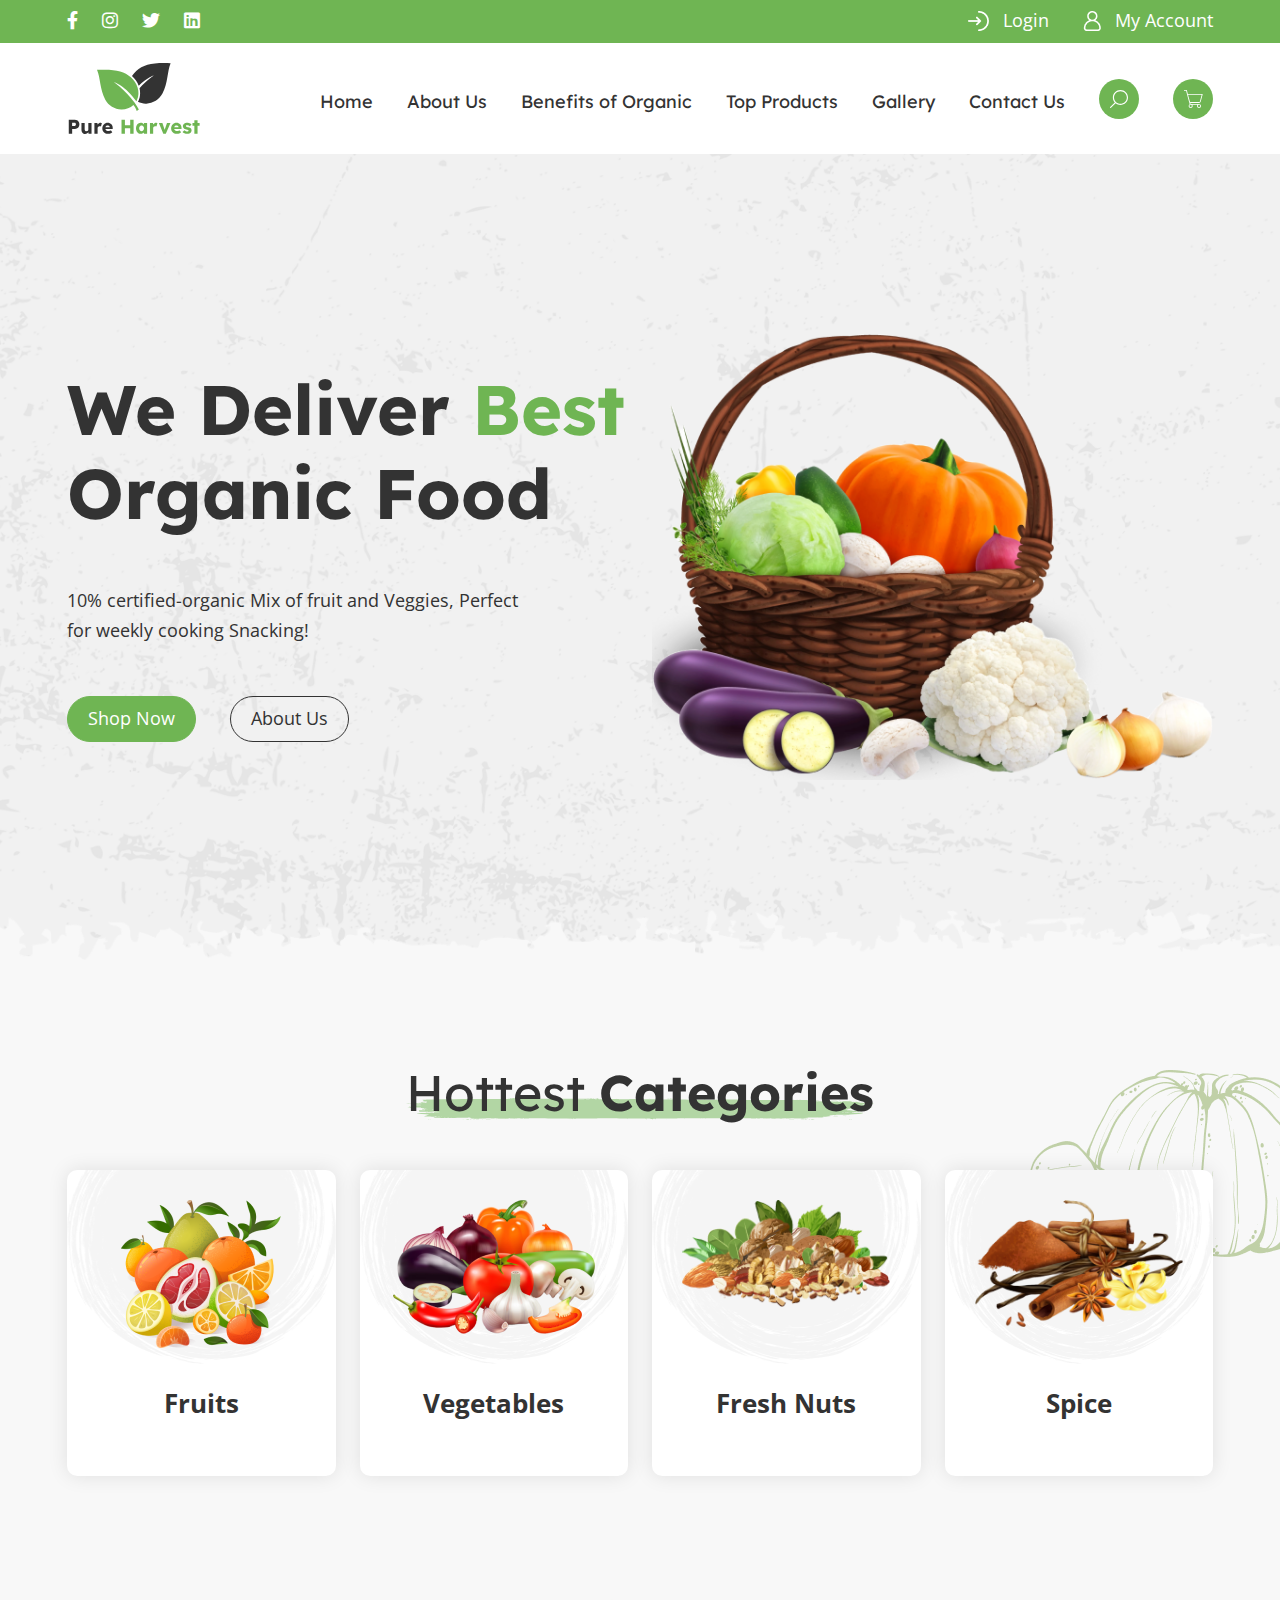
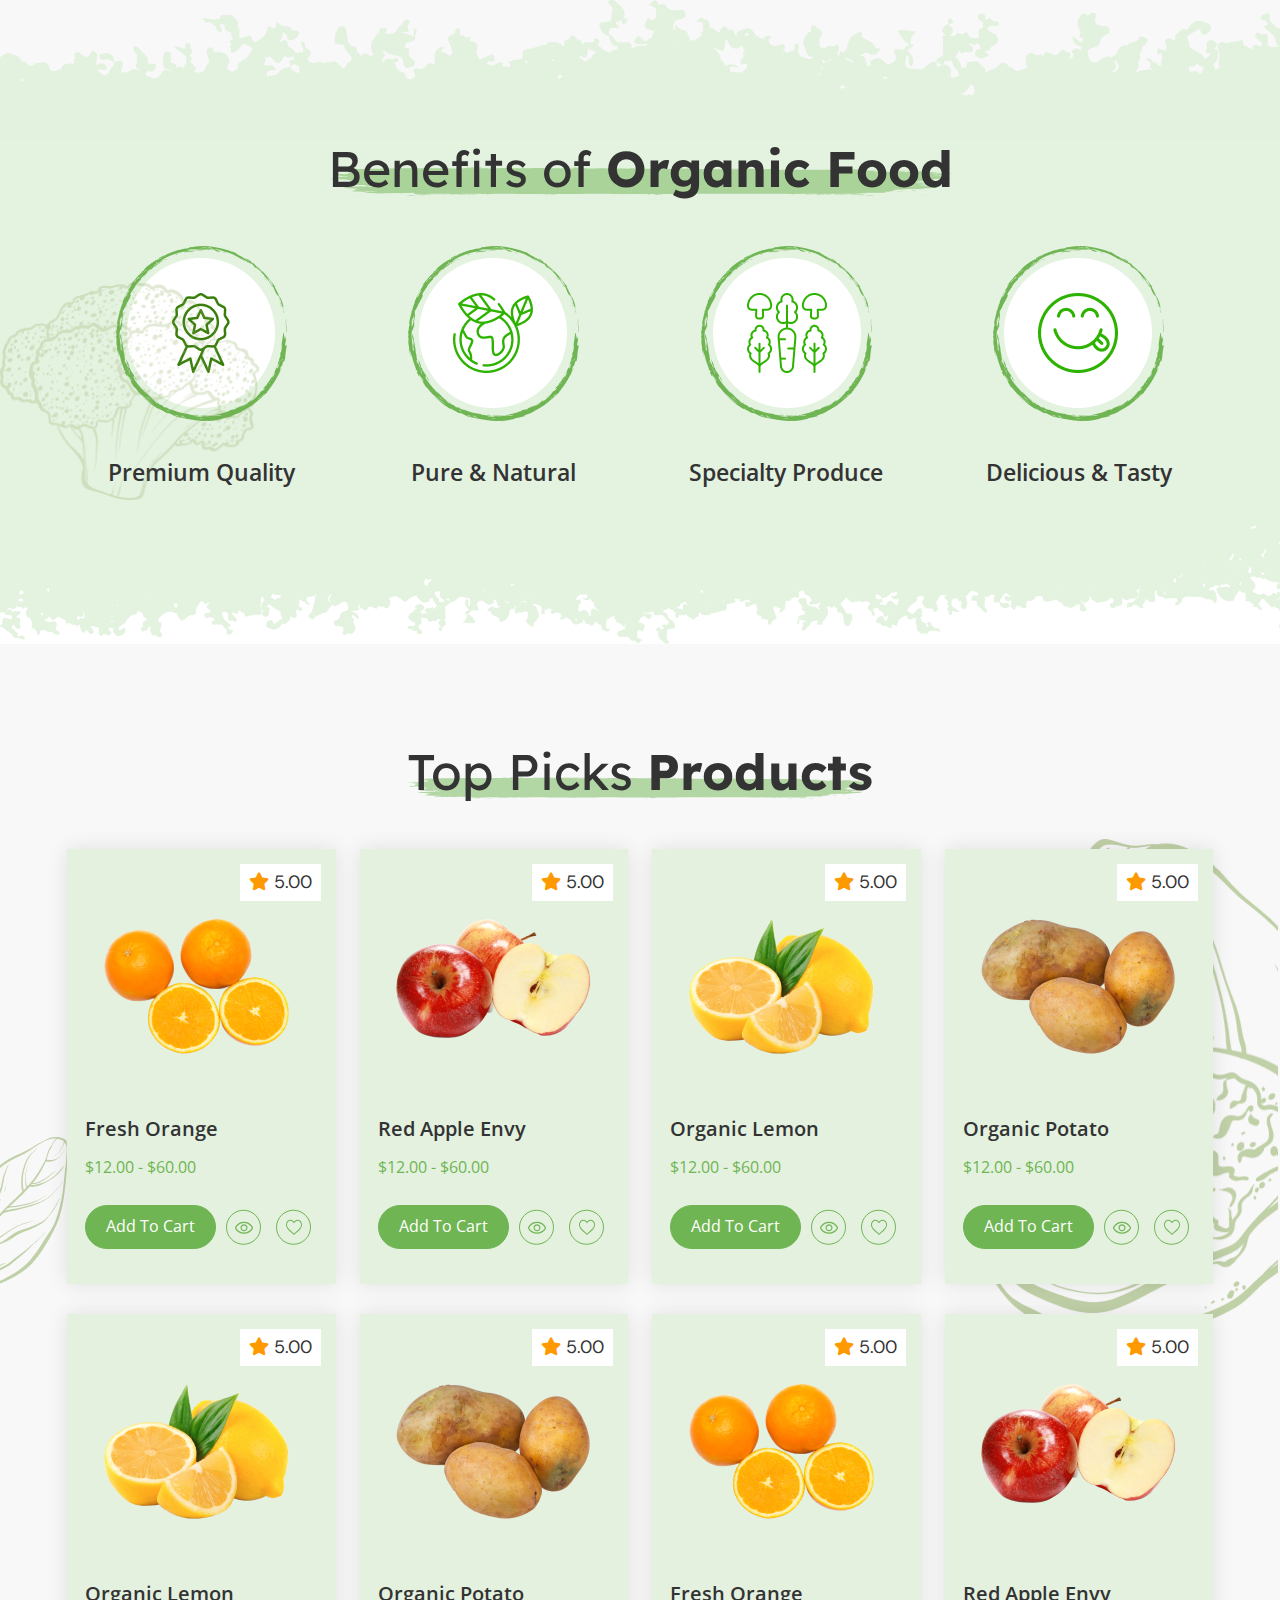
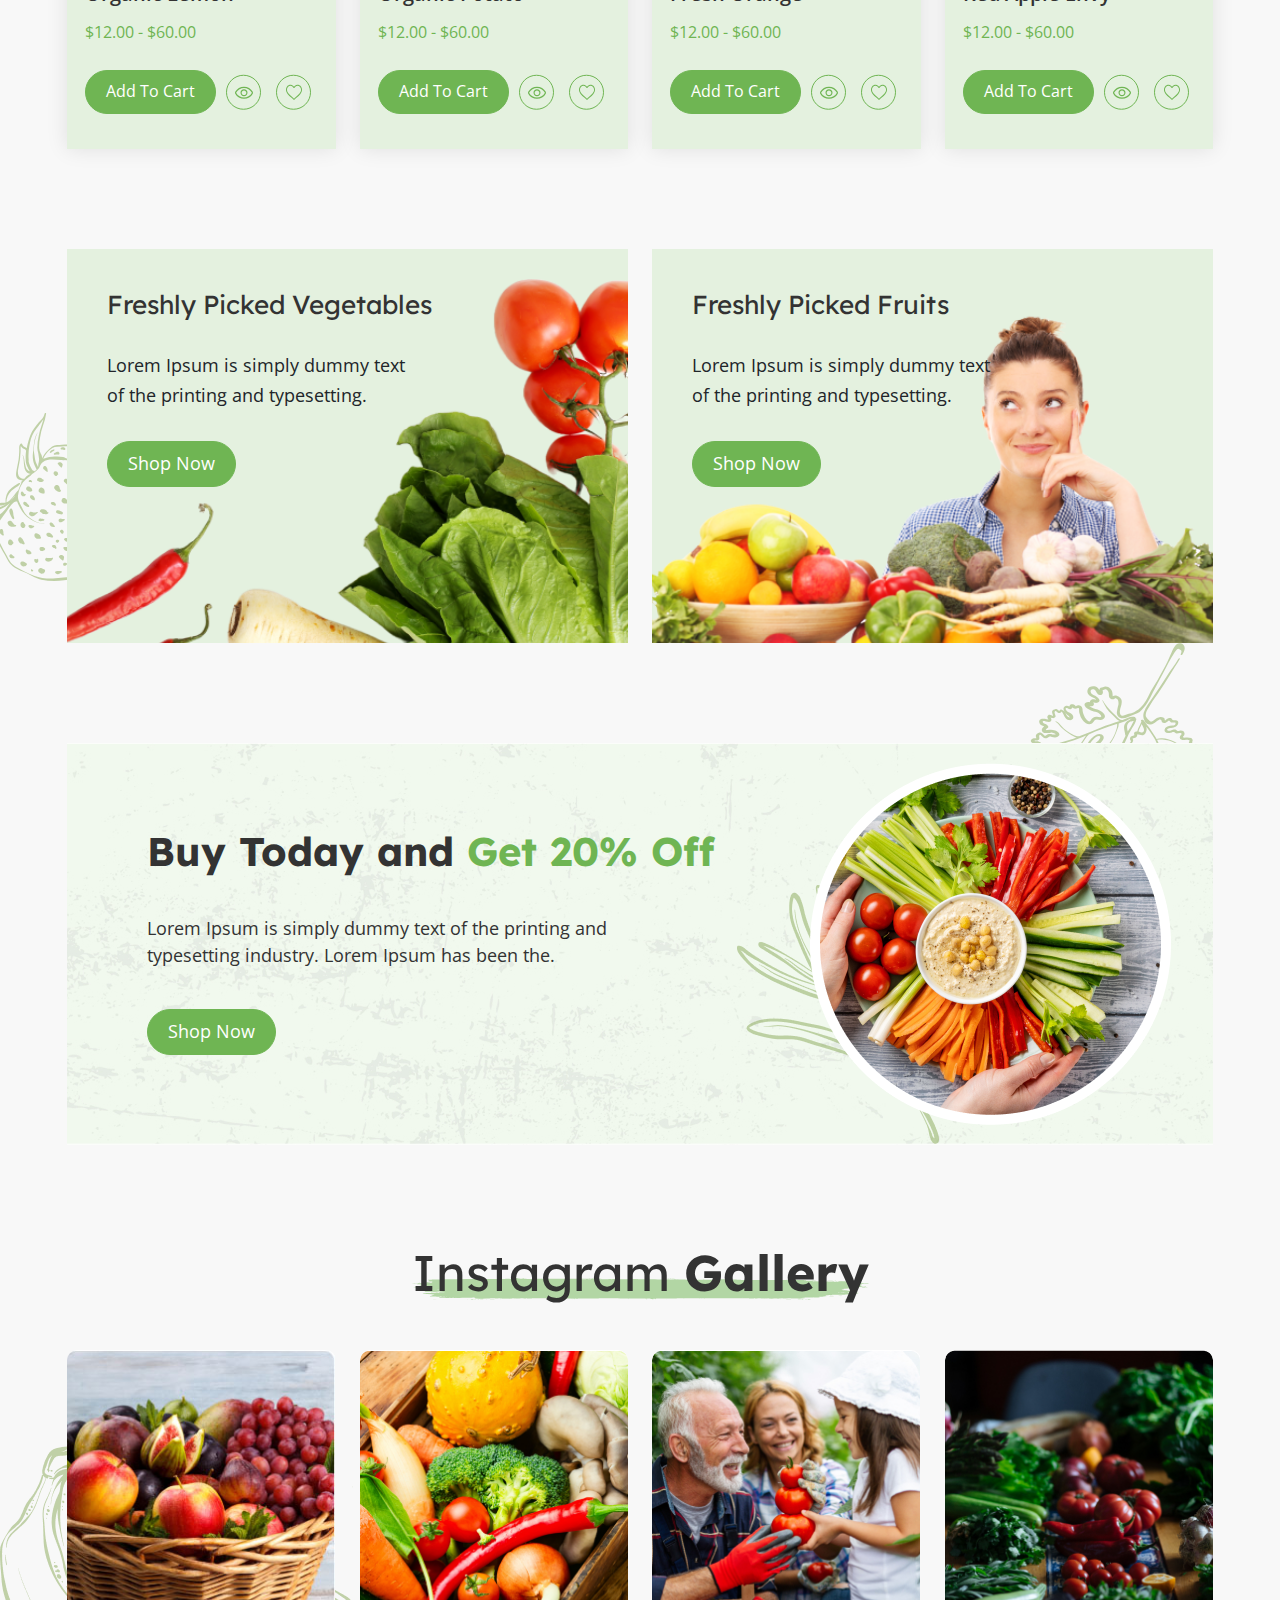
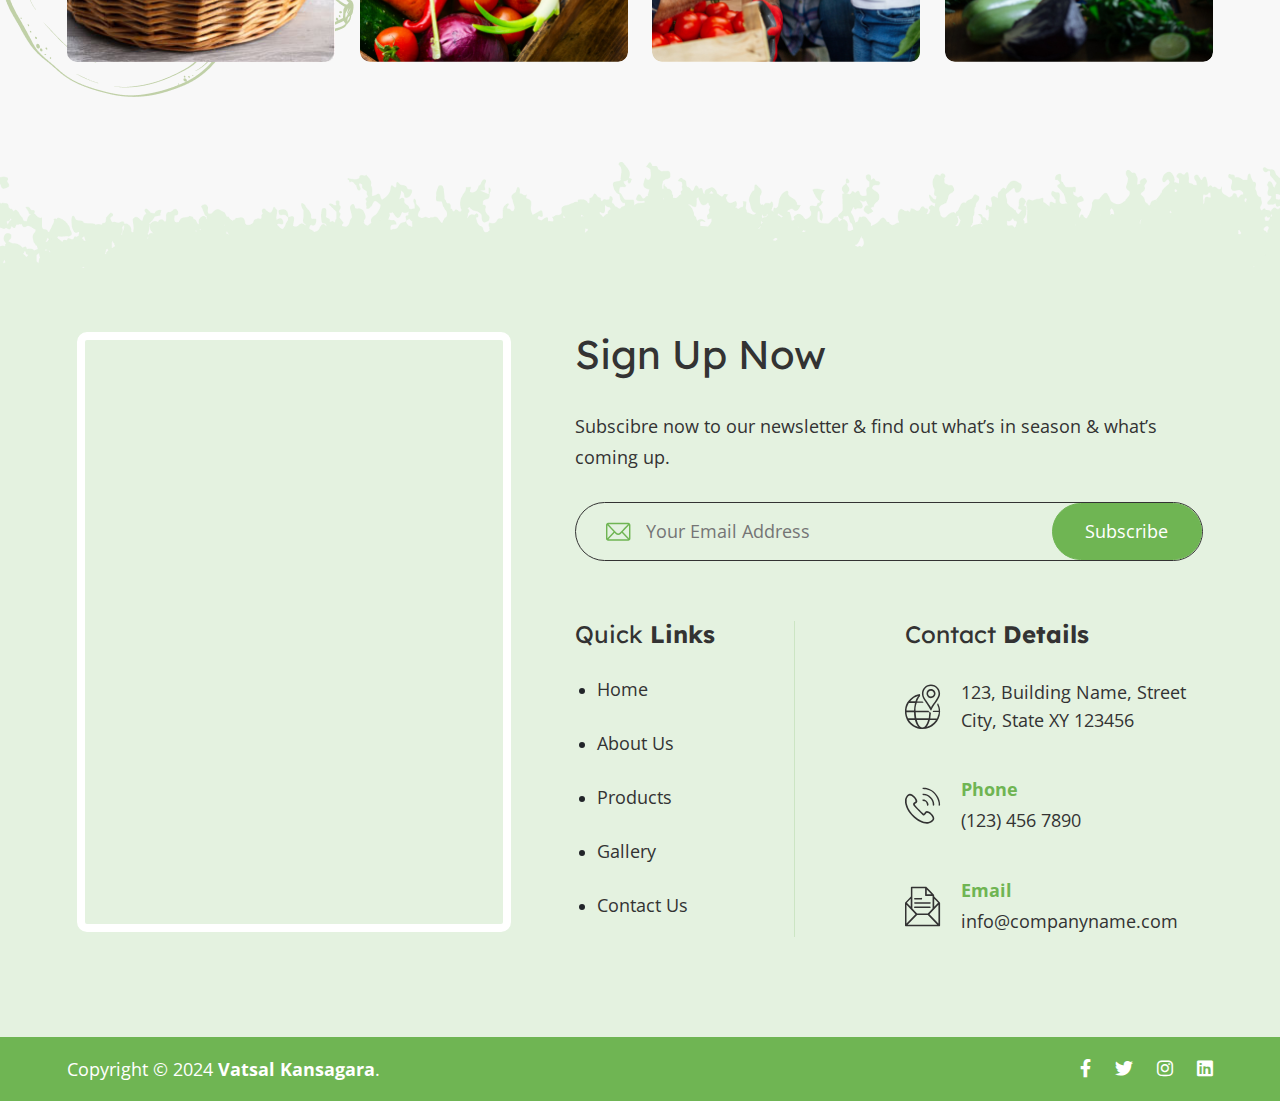
<file: index.html>
<!DOCTYPE html>
<html lang="en">

<head>
    <meta charset="UTF-8">
    <meta name="viewport" content="width=device-width, initial-scale=1.0">
    <link rel="shortcut icon" href="images/favicon.png" type="image/x-icon">
    <title>pure harvest</title>
    <!-- Font Family Css-->
    <link href="https://fonts.googleapis.com/css2?family=Lexend+Deca:wght@100..900&family=Open+Sans:ital,wght@0,300..800;1,300..800&display=swap" rel="stylesheet">
    <link rel="preconnect" href="https://fonts.googleapis.com">
    <link rel="preconnect" href="https://fonts.gstatic.com" crossorigin>
    <link href="https://fonts.googleapis.com/css2?family=DM+Sans:ital,opsz,wght@0,9..40,100..1000;1,9..40,100..1000&display=swap" rel="stylesheet">
    <!-- Font Awesome Icon Css-->
    <link href="css/all.css" rel="stylesheet" media="screen">
    <!-- bootstrap File Css-->
    <link rel="stylesheet" href="css/bootstrap.min.css">
    <!-- Toggle Menu css -->
	<link href="css/slicknav.css" rel="stylesheet" media="">
    <!-- Main custom css -->
    <link rel="stylesheet" href="css/pure-harvest-bootstrap.css">
</head>

<body>
    <!-- Header Start -->
    <header>
        <!--  top start -->
        <div class="top-bar">
            <div class="container">
                <div class="row">
                    <div class="col-lg-6 col-md-6">
                        <div class="top-icons">
                            <ul>
                                <li><a href="#"><i class="fa-brands fa-facebook-f"></i></a></li>
                                <li><a href="https://www.instagram.com/vatsal_kansagara12/" target="_blank"><i class="fa-brands fa-instagram"></i></a></li>
                                <li><a href="https://x.com/vatsalpatel1208" target="_blank"><i class="fa-brands fa-twitter"></i></a></li>
                                <li><a href="https://www.linkedin.com/in/vatsal-patel-1ba190287/" target="_blank"><i class="fa-brands fa-linkedin"></i></a></li>
                            </ul>
                        </div>
                    </div>
                    <div class="col-lg-6 col-md-6 col-12">
                        <div class="top-login-box">
                            <ul>
                                <li>
                                    <img src="images/login-icon.png">
                                    <a href="#">Login</a>
                                </li>
                                <li>
                                    <img src="images/login-icon1.png">
                                    <a href="#">My Account</a>
                                </li>
                            </ul>
                        </div>
                    </div>
                </div>
            </div>
        </div>

        <!-- Main header Start -->
        <div class="main-header">
            <div class="container">
                <div class="row align-items-center">
                    <div class="col-lg-2 col-md-4 col-7">
                        <div class="header-img">
                            <a href="pure-harvest-bootstrap.html">
                                <img src="images/logo.svg">
                            </a>
                        </div>
                    </div>

                    <div class="col-lg-10 col-md-8 col-5">
                        <div class="header-menu">
                            <ul class="main-menu" id="menu">
                                <li><a href="#">Home</a></li>
                                <li><a href="#">About Us</a></li>
                                <li><a href="#">Benefits of Organic</a></li>
                                <li class="drop-menu"><a href="#">Top Products</a>
                                    <ul>
                                        <li><a href="#">Product 1</a></li>
                                        <li><a href="#">Product 2</a></li>
                                        <li><a href="#">Product 3</a></li>
                                    </ul>
                                </li>
                                <li><a href="#">Gallery</a></li>
                                <li><a href="#">Contact Us</a></li>
                                <li class="header-icon"><a href="#"><img src="images/search.svg"></a></li>
                                <li class="header-icon"><a href="#"><img src="images/shop.svg"></a></li>
                            </ul>
                            <div class="navbar-toggle"></div>
                        </div>
                    </div>
                </div>
            </div>
            <div id="responsive-menu"></div>
        </div>
    </header>
    <!-- header End-->

    <!-- Hero Start -->
    <div class="hero">
        <div class="container">
            <div class="row align-items-center">
                <div class="col-lg-6 col-md-6 col-12 order-lg-1 order-md-1 order-2">
                    <div class="hero-box">
                        <div class="hero-heading">
                            <h1>We Deliver <span>Best</span> Organic Food</h1>
                        </div>
                        <div class="hero-body">
                            <p>10% certified-organic Mix of fruit and Veggies, Perfect for weekly cooking Snacking!</p>
                        </div>
                        <div class="hero-footer">
                            <a href="#" class="btn-default">Shop Now</a>
                            <a href="#" class="btn-default btn-highlighted">About Us</a>
                        </div>
                    </div>
                </div>
                <div class="col-lg-6 col-md-6 col-12  order-lg-1 order-md-1 order-1">
                    <div class="hero-section-img">
                        <figure>
                            <img src="images/hero-img.png">
                        </figure>
                    </div>
                </div>
            </div>
        </div>
    </div>
    <!-- hero section end -->

    <!-- hottest section start-->
    <div class="categorie">
        <div class="container">
            <div class="row">
                <div class="col-md-12 col-12">
                    <div class="section-title">
                        <h2>Hottest <span>Categories</span></h2>
                    </div>
                </div>
            </div>

            <div class="row">
                <div class="col-lg-3 col-md-6 col-12">
                    <div class="categorie-box">
                        <div class="categorie-img">
                            <figure>
                                <img src="images/hotest-1.png">
                            </figure>
                        </div>
                        <div class="categorie-content">
                            <p>Fruits</p>
                        </div>
                        <div class="categorie-icon">
                            <a href="#"><i class="fa-solid fa-arrow-right"></i></a>
                        </div>
                    </div>
                </div>

                <div class="col-lg-3 col-md-6 col-12">
                    <div class="categorie-box">
                        <div class="categorie-img">
                            <figure>
                                <img src="images/hotest-2.png">
                            </figure>
                        </div>
                        <div class="categorie-content">
                            <p>Vegetables</p>
                        </div>
                        <div class="categorie-icon">
                            <a href="#"><i class="fa-solid fa-arrow-right"></i></a>
                        </div>
                    </div>
                </div>

                <div class="col-lg-3 col-md-6 col-12">
                    <div class="categorie-box">
                        <div class="categorie-img">
                            <figure>
                                <img src="images/hotest-3.png">
                            </figure>
                        </div>
                        <div class="categorie-content">
                            <p>Fresh Nuts</p>
                        </div>
                        <div class="categorie-icon">
                            <a href="#"><i class="fa-solid fa-arrow-right"></i></a>
                        </div>
                    </div>
                </div>

                <div class="col-lg-3 col-md-6 col-12">
                    <div class="categorie-box">
                        <div class="categorie-img">
                            <figure>
                                <img src="images/hotest-4.png">
                            </figure>
                        </div>
                        <div class="categorie-content">
                            <p>Spice</p>
                        </div>
                        <div class="categorie-icon">
                            <a href="#"><i class="fa-solid fa-arrow-right"></i></a>
                        </div>
                    </div>
                </div>
            </div>
        </div>
    </div>
    <!-- hottest section end-->

    <!-- Organic Food Start -->
    <div class="organic-food">
        <div class="container">
            <div class="row">
                <div class="col-md-12 col-12">
                    <div class="section-title">
                        <h2>Benefits of <span>Organic Food</span></h2>
                    </div>
                </div>
            </div>

            <div class="row">
                <div class="col-lg-3 col-md-3 col-6">
                    <div class="organic-food-box">
                        <div class="organic-food-img">
                            <figure>
                                <img src="images/organic-food-img1.png">
                            </figure>
                        </div>
                        <div class="organic-food-content">
                            <p>Premium Quality</p>
                        </div>
                    </div>
                </div>

                <div class="col-lg-3 col-md-3 col-6">
                    <div class="organic-food-box">
                        <div class="organic-food-img">
                            <figure>
                                <img src="images/organic-food-img2.png">
                            </figure>
                        </div>
                        <div class="organic-food-content">
                            <p>Pure & Natural</p>
                        </div>
                    </div>
                </div>

                <div class="col-lg-3 col-md-3 col-6">
                    <div class="organic-food-box">
                        <div class="organic-food-img">
                            <figure>
                                <img src="images/organic-food-img3.png">
                            </figure>
                        </div>
                        <div class="organic-food-content">
                            <p>Specialty Produce</p>
                        </div>
                    </div>
                </div>

                <div class="col-lg-3 col-md-3 col-6">
                    <div class="organic-food-box">
                        <div class="organic-food-img">
                            <figure>
                                <img src="images/organic-food-img4.png">
                            </figure>
                        </div>
                        <div class="organic-food-content">
                            <p>Delicious & Tasty</p>
                        </div>
                    </div>
                </div>
            </div>
        </div>
    </div>
    <!-- Organic Food End -->

    <!-- product start -->
    <div class="product">
        <div class="container">
            <div class="row">
                <div class="col-lg-12">
                    <div class="section-title">
                        <h2>Top Picks <span>Products</span></h2>
                    </div>
                </div>
            </div>

            <div class="row">
                <div class="col-lg-3 col-md-4 col-12">
                    <div class="product-box">
                        <div class="product-img">
                            <figure>
                                <img src="images/product-2.png">
                            </figure>
                        </div>
                        <div class="product-content">
                            <h2>Fresh Orange</h2>
                            <p>$12.00 - $60.00</p>
                        </div>
                        <div class="product-cart">
                            <a href="#" class="btn-default">Add To Cart</a>
                            <figure>
                                <img src="images/product-eye.svg">
                            </figure>
                            <figure class="product-cart-img">
                                <img src="images/product-heart.svg">
                            </figure>
                        </div>
                        <div class="product-star">
                            <p><i class="fa-solid fa-star"></i> 5.00</p>
                        </div>
                    </div>
                </div>

                <div class="col-lg-3 col-md-4 col-12">
                    <div class="product-box">
                        <div class="product-img">
                            <figure>
                                <img src="images/product-1.png">
                            </figure>
                        </div>

                        <div class="product-content">
                            <h2>Red Apple Envy</h2>
                            <p>$12.00 - $60.00</p>
                        </div>
                        <div class="product-cart">
                            <a href="#" class="btn-default">Add To Cart</a>
                            <figure>
                                <img src="images/product-eye.svg">
                            </figure>
                            <figure class="product-cart-img">
                                <img src="images/product-heart.svg">
                            </figure>
                        </div>
                        <div class="product-star">
                            <p><i class="fa-solid fa-star"></i> 5.00</p>
                        </div>
                    </div>
                </div>

                <div class="col-lg-3 col-md-4 col-12">
                    <div class="product-box">
                        <div class="product-img">
                            <figure>
                                <img src="images/product-3.png">
                            </figure>
                        </div>
                        <div class="product-content">
                            <h2>Organic Lemon</h2>
                            <p>$12.00 - $60.00</p>
                        </div>
                        <div class="product-cart">
                            <a href="#" class="btn-default">Add To Cart</a>
                            <figure>
                                <img src="images/product-eye.svg">
                            </figure>
                            <figure class="product-cart-img">
                                <img src="images/product-heart.svg">
                            </figure>
                        </div>
                        <div class="product-star">
                            <p><i class="fa-solid fa-star"></i> 5.00</p>
                        </div>
                    </div>
                </div>

                <div class="col-lg-3 col-md-4 col-12">
                    <div class="product-box">
                        <div class="product-img">
                            <figure>
                                <img src="images/product-4.png">
                            </figure>
                        </div>
                        <div class="product-content">
                            <h2>Organic Potato</h2>
                            <p>$12.00 - $60.00</p>
                        </div>
                        <div class="product-cart">
                            <a href="#" class="btn-default">Add To Cart</a>
                            <figure>
                                <img src="images/product-eye.svg">
                            </figure>
                            <figure class="product-cart-img">
                                <img src="images/product-heart.svg">
                            </figure>
                        </div>
                        <div class="product-star">
                            <p><i class="fa-solid fa-star"></i> 5.00</p>
                        </div>
                    </div>
                </div>

                <div class="col-lg-3 col-md-4 col-12">
                    <div class="product-box">
                        <div class="product-img">
                            <figure>
                                <img src="images/product-3.png">
                            </figure>
                        </div>
                        <div class="product-content">
                            <h2>Organic Lemon</h2>
                            <p>$12.00 - $60.00</p>
                        </div>
                        <div class="product-cart">
                            <a href="#" class="btn-default">Add To Cart</a>
                            <figure>
                                <img src="images/product-eye.svg">
                            </figure>
                            <figure class="product-cart-img">
                                <img src="images/product-heart.svg">
                            </figure>
                        </div>
                        <div class="product-star">
                            <p><i class="fa-solid fa-star"></i> 5.00</p>
                        </div>
                    </div>
                </div>

                <div class="col-lg-3 col-md-4 col-12">
                    <div class="product-box">
                        <div class="product-img">
                            <figure>
                                <img src="images/product-4.png">
                            </figure>
                        </div>
                        <div class="product-content">
                            <h2>Organic Potato</h2>
                            <p>$12.00 - $60.00</p>
                        </div>
                        <div class="product-cart">
                            <a href="#" class="btn-default">Add To Cart</a>
                            <figure>
                                <img src="images/product-eye.svg">
                            </figure>
                            <figure class="product-cart-img">
                                <img src="images/product-heart.svg">
                            </figure>
                        </div>
                        <div class="product-star">
                            <p><i class="fa-solid fa-star"></i> 5.00</p>
                        </div>
                    </div>
                </div>

                <div class="col-lg-3 col-md-4 col-12">
                    <div class="product-box">
                        <div class="product-img">
                            <figure>
                                <img src="images/product-2.png">
                            </figure>
                        </div>
                        <div class="product-content">
                            <h2>Fresh Orange</h2>
                            <p>$12.00 - $60.00</p>
                        </div>
                        <div class="product-cart">
                            <a href="#" class="btn-default">Add To Cart</a>
                            <figure>
                                <img src="images/product-eye.svg">
                            </figure>
                            <figure class="product-cart-img">
                                <img src="images/product-heart.svg">
                            </figure>
                        </div>
                        <div class="product-star">
                            <p><i class="fa-solid fa-star"></i> 5.00</p>
                        </div>
                    </div>
                </div>

                <div class="col-lg-3 col-md-4 col-12">
                    <div class="product-box">
                        <div class="product-img">
                            <figure>
                                <img src="images/product-1.png">
                            </figure>
                        </div>

                        <div class="product-content">
                            <h2>Red Apple Envy</h2>
                            <p>$12.00 - $60.00</p>
                        </div>
                        <div class="product-cart">
                            <a href="#" class="btn-default">Add To Cart</a>
                            <figure>
                                <img src="images/product-eye.svg">
                            </figure>
                            <figure class="product-cart-img">
                                <img src="images/product-heart.svg">
                            </figure>
                        </div>
                        <div class="product-star">
                            <p><i class="fa-solid fa-star"></i> 5.00</p>
                        </div>
                    </div>
                </div>
            </div>
        </div>
    </div>
    <!-- product End -->

    <!-- fresh pack start-->
    <div class="fresh-pack">
        <div class="container">
            <div class="row">
                <div class="col-lg-6 col-md-12">
                    <div class="fresh-pack-box vegetables">
                        <div class="fresh-pack-heading">
                            <h2>Freshly Picked <span>Vegetables</span></h2>
                        </div>
                        <div class="fresh-pack-body">
                            <p>Lorem Ipsum is simply dummy text of the printing and typesetting.</p>
                        </div>
                        <div class="fresh-pack-footer">
                            <a href="#" class="btn-default">Shop Now</a>
                        </div>
                    </div>
                </div>

                <div class="col-lg-6 col-md-12">
                    <div class="fresh-pack-box fruits">
                        <div class="fresh-pack-heading">
                            <h2>Freshly Picked <span>Fruits</span></h2>
                        </div>
                        <div class="fresh-pack-body">
                            <p>Lorem Ipsum is simply dummy text of the printing and typesetting.</p>
                        </div>
                        <div class="fresh-pack-footer">
                            <a href="#" class="btn-default">Shop Now</a>
                        </div>
                    </div>
                </div>
            </div>
        </div>
    </div>
    <!-- fresh pack start-->

    <!-- Today Deal Start-->
    <div class="today-deal">
        <div class="container">
            <div class="row">
                <div class="col-lg-12">
                    <div class="today-deal-box">
                        <div class="row align-items-center">
                            <div class="col-lg-7 col-md-7 col-12 order-lg-1 order-md-1 order-2">
                                <div class="today-deal-content">
                                    <div class="today-deal-heading">
                                        <h2>Buy Today and <span>Get 20% Off</span></h2>
                                    </div>
                                    <div class="today-deal-body">
                                        <p>Lorem Ipsum is simply dummy text of the printing and typesetting industry. Lorem Ipsum has been the.</p>
                                    </div>
                                    <div class="today-deal-footer">
                                        <a href="#" class="btn-default">Shop Now</a>
                                    </div>
                                </div>
                            </div>

                            <div class="col-lg-5 col-md-5 col-12 order-lg-1 order-md-1 order-1">
                                <div class="today-deal-img">
                                    <figure>
                                        <img src="images/today-img.png">
                                    </figure>
                                </div>
                            </div>
                        </div>
                    </div>
                </div>
            </div>
        </div>
    </div>
    <!-- Today Deal End-->

    <!-- insta galary start-->
    <div class="insta-gallery">
        <div class="container">
            <div class="row">
                <div class="col-lg-12">
                    <div class="section-title">
                        <h2>Instagram <span>Gallery</span></h2>
                    </div>
                </div>
            </div>

            <div class="row">
                <div class="col-lg-3 col-md-3 col-6">
                    <div class="gallery-img">
                        <figure>
                            <img src="images/insta1.jpg">
                        </figure>
                    </div>
                </div>

                <div class="col-lg-3 col-md-3 col-6">
                    <div class="gallery-img">
                        <figure>
                            <img src="images/insta2.jpg">
                        </figure>
                    </div>
                </div>

                <div class="col-lg-3 col-md-3 col-6">
                    <div class="gallery-img">
                        <figure>
                            <img src="images/insta3.jpg">
                        </figure>
                    </div>
                </div>

                <div class="col-lg-3 col-md-3 col-6">
                    <div class="gallery-img">
                        <figure>
                            <img src="images/insta4.jpg">
                        </figure>
                    </div>
                </div>
            </div>
        </div>
    </div>
    <!-- insta galary start-->

    <!-- footer  start -->
    <footer>
        <div class="mega-footer">
            <div class="container">
                <div class="row">
                    <div class="col-lg-5 col-md-12 col-12 order-lg-1 order-md-2 order-2">
                        <div class="footer-map">
                            <iframe
                                src="https://www.google.com/maps/embed?pb=!1m14!1m12!1m3!1d926.8712122061448!2d70.93157133944747!3d21.68388815759985!2m3!1f0!2f0!3f0!3m2!1i1024!2i768!4f13.1!5e0!3m2!1sen!2sin!4v1717671420568!5m2!1sen!2sin" style="border:0;" allowfullscreen="" loading="lazy" referrerpolicy="no-referrer-when-downgrade">
                            </iframe>
                        </div>
                    </div>

                    <div class="col-lg-7 col-md-12 col-12 order-lg-1 order-md-1 order-1">
                        <div class="footer-box">
                            <div class="footer-heading">
                                <h2>Sign Up <span>Now</span></h2>
                             </div>
                            <div class="footer-content">
                                <p>Subscibre now to our newsletter & find out what’s in season & what’s coming up.</p>
                            </div>
                            <div class="footer-email">
                                <form>
                                    <input type="email" placeholder="Your Email Address" class="footer-email-content">
                                    <button type="submit">Subscribe</button>
                                </form>
                            </div>
                            <div class="footer-box-content">
                                <div class="footer-link">
                                    <div class="footer-link-heading">  
                                        <h3>Quick <span>Links</span></h3>
                                    </div>
                                    <div class="footer-link-menu">
                                        <ul>
                                            <li><a href="#">Home</a></li>
                                            <li><a href="#">About Us</a></li>
                                            <li><a href="#">Products</a></li>
                                            <li><a href="#">Gallery</a></li>
                                            <li><a href="#">Contact Us</a></li>
                                        </ul>
                                    </div>                                   
                                </div>
                                <div class="footer-contact">
                                    <div class="footer-contact-heading">
                                        <h3>Contact <span>Details</span></h3>
                                    </div>
                                    <div class="footer-contact-details">
                                        <ul>
                                            <li>
                                                <img src="images/contect-details1.svg">
                                                <p class="footer-p">123, Building Name, Street City, State XY 123456</p>
                                            </li>
                                            <li>
                                                <img src="images/contect-details2.svg">
                                                <p>Phone 
                                                    <a href="#">(123) 456 7890</a>
                                                </p>
                                            </li>
                                            <li>
                                                <img src="images/contect-details3.svg">
                                                <p>Email 
                                                    <a href="#">info@companyname.com</a>
                                                </p>
                                            </li>
                                        </ul>
                                    </div>                                  
                                </div>
                            </div>
                        </div>
                    </div>
                </div>
            </div>
        </div>
    
        <!-- Copyright Footer -->
        <div class="copyright-footer">
            <div class="container">
                <div class="row align-items-center">
                    <div class="col-lg-6 col-md-9 col-12 order-lg-1 order-md-1 order-2">
                        <div class="copyright-content">
                            <p>Copyright © 2024 <span>Vatsal Kansagara</span>.</p>
                        </div>
                    </div>

                    <div class="col-lg-6 col-md-3 col-12 order-lg-2 order-md-2 order-1">
                        <div class="copyright-icon">
                            <ul>
                                <li><a href="#"><i class="fa-brands fa-facebook-f"></i></a></li>
                                <li><a href="https://x.com/vatsalpatel1208" target="_blank"><i class="fa-brands fa-twitter"></i></a></li>
                                <li><a href="https://www.instagram.com/vatsal_kansagara12/" target="_blank"><i class="fa-brands fa-instagram"></i></a></li>
                                <li><a href="https://www.linkedin.com/in/vatsal-patel-1ba190287/" target="_blank"><i class="fa-brands fa-linkedin"></i></a></li>
                            </ul>
                        </div>
                    </div>
                </div>
            </div>
        </div>
    </footer>
    <!-- Footer End -->
    
    <!-- Bootstrap js file -->
	<script src="js/bootstrap.min.js"></script>
    <!-- jquary toggle menu js file -->
	<script src="js/jquery-3.7.1.min.js"></script>
	<script src="js/jquery.slicknav.js"></script>
	
	<script>
		(function ($) {
			"use strict";
			
			var $window = $(window); 
			var $body = $('body'); 

			/* slick nav */
			$('#menu').slicknav({prependTo:'#responsive-menu',label:'', closeOnClick:true});
				
		})(jQuery);
	</script>
</body>
</html>
</file>
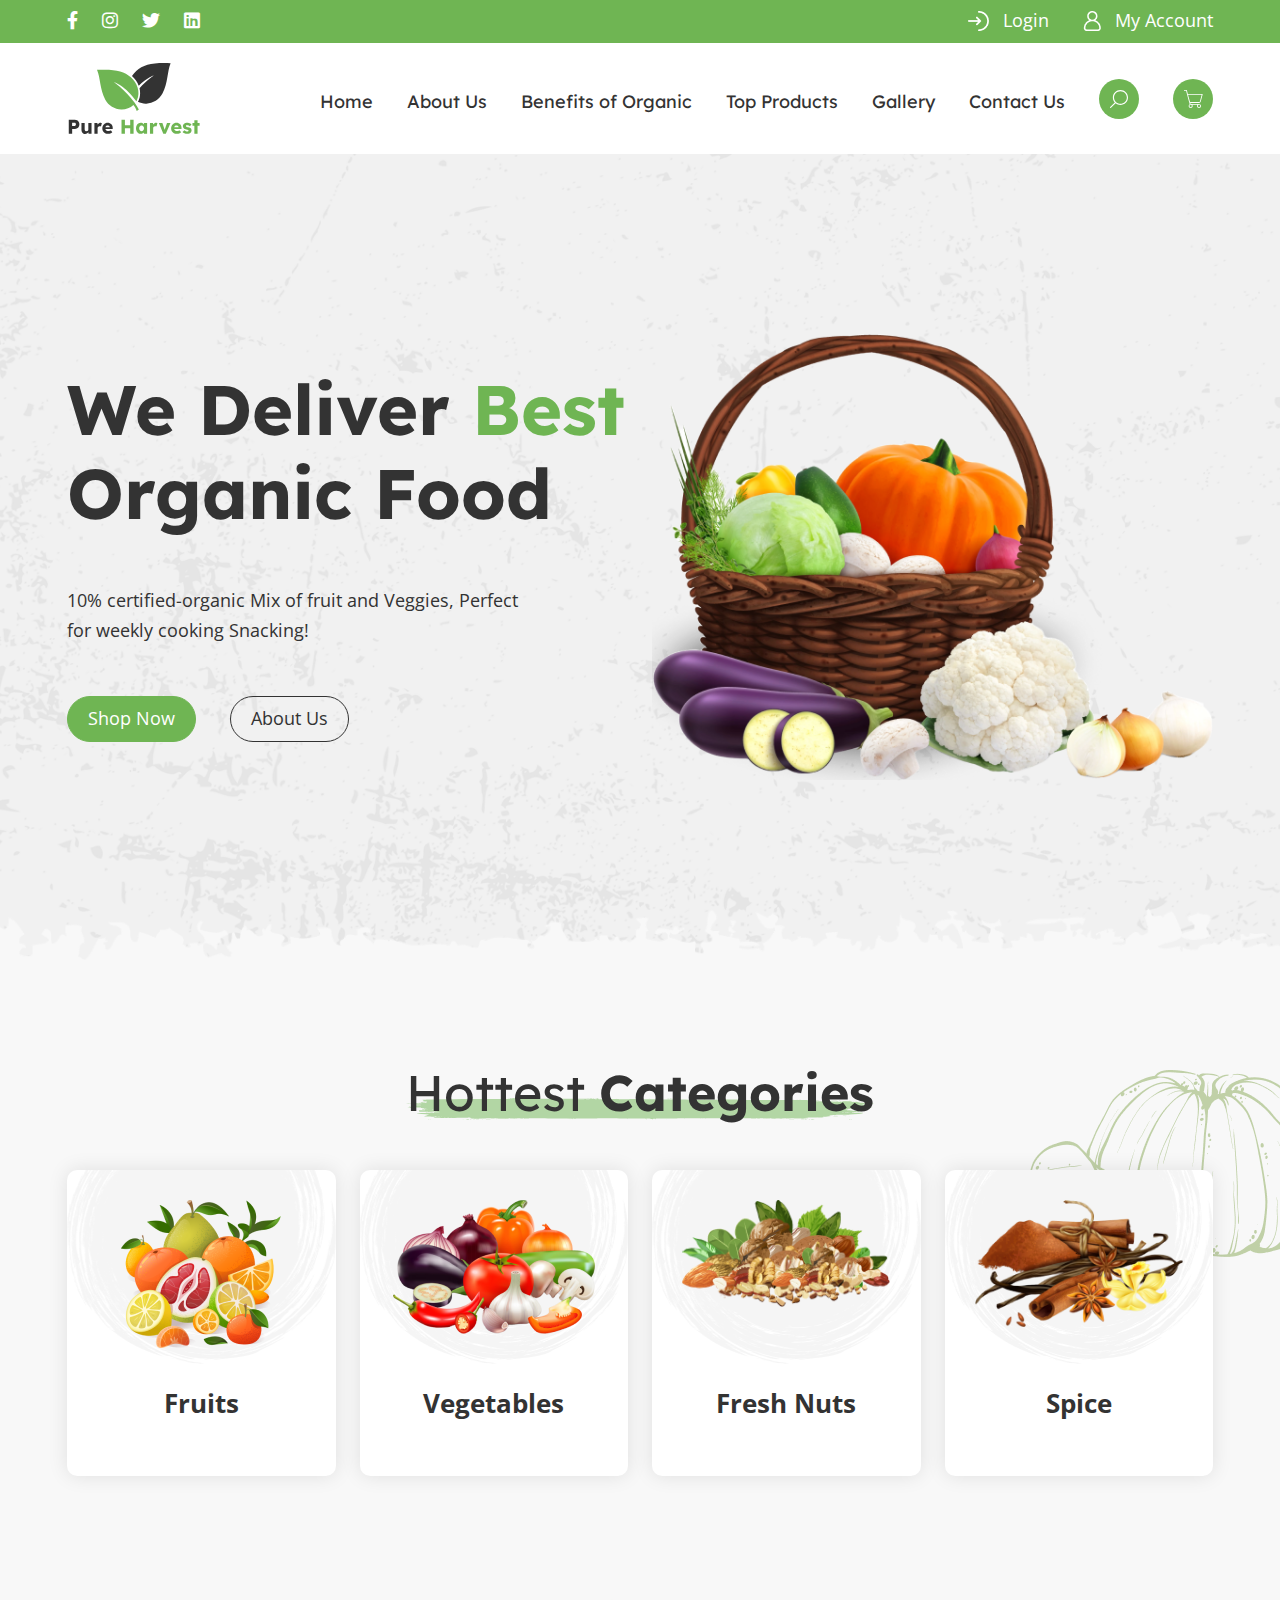
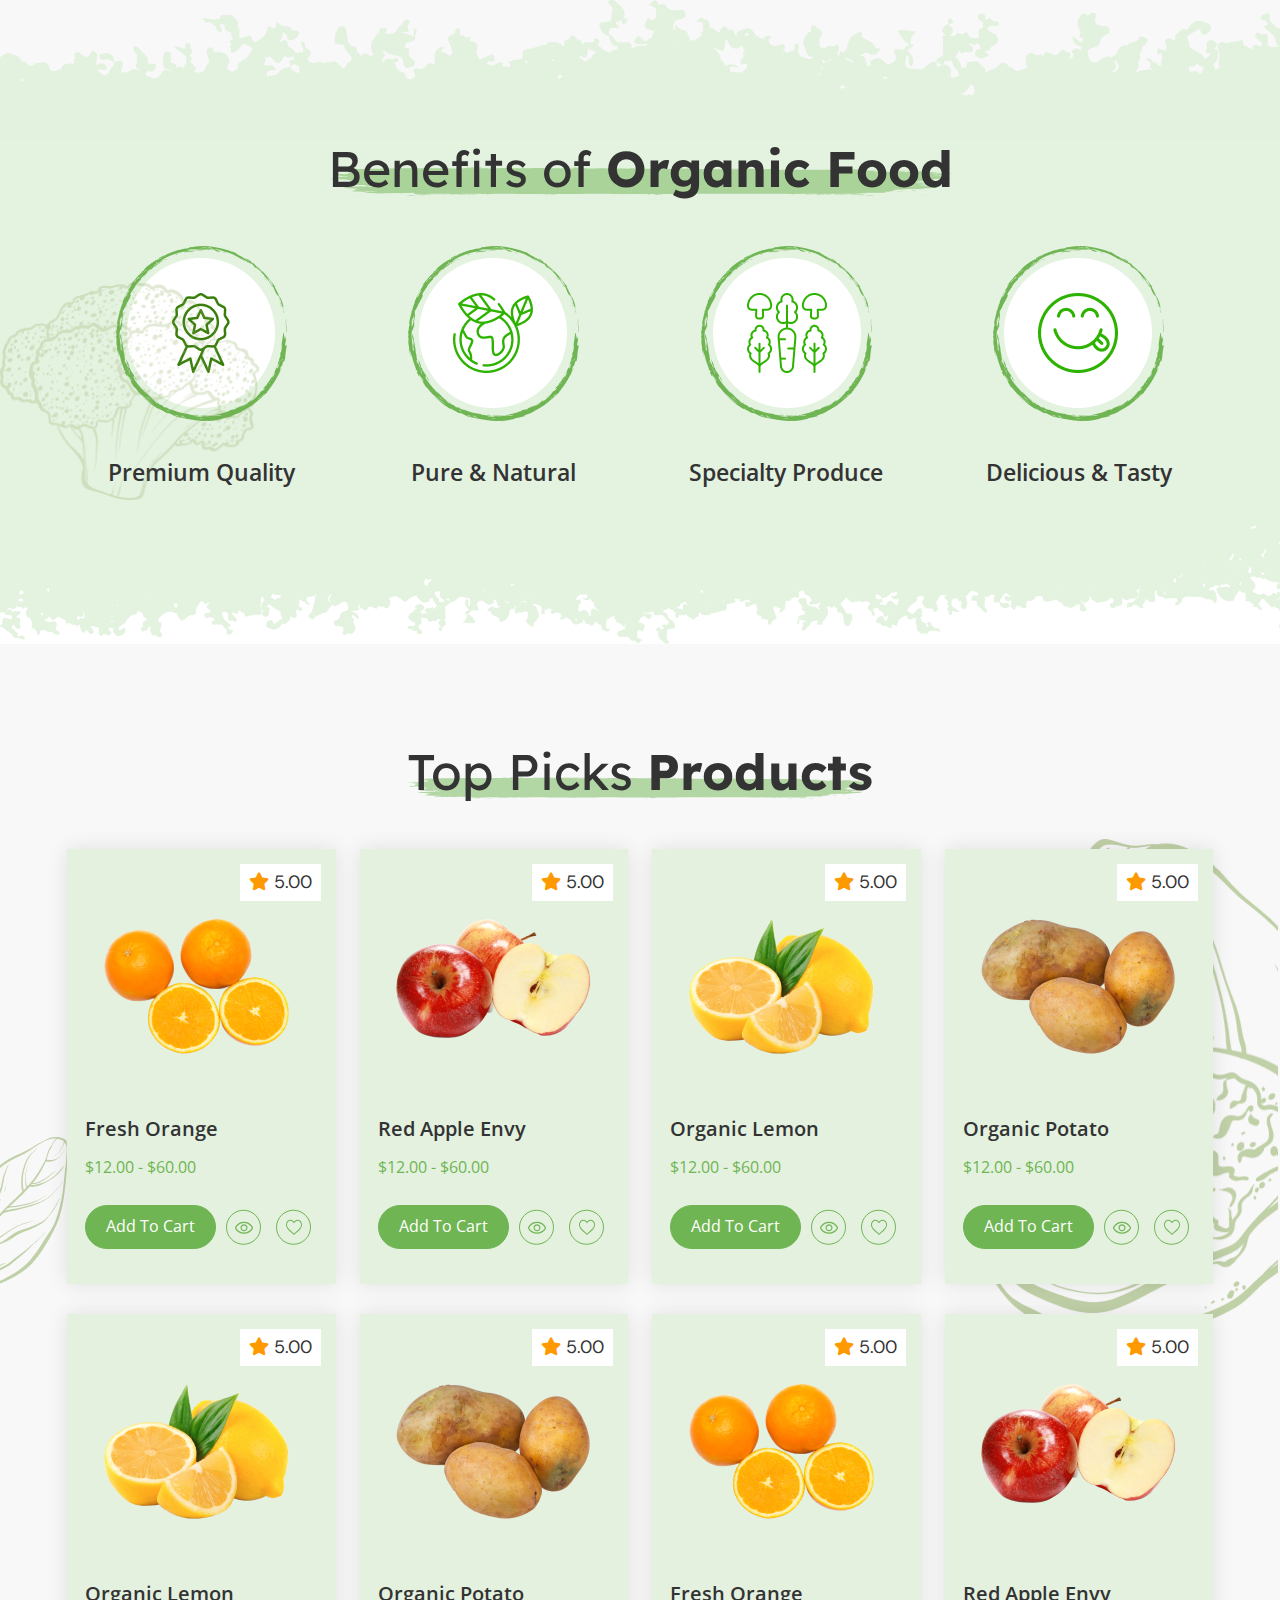
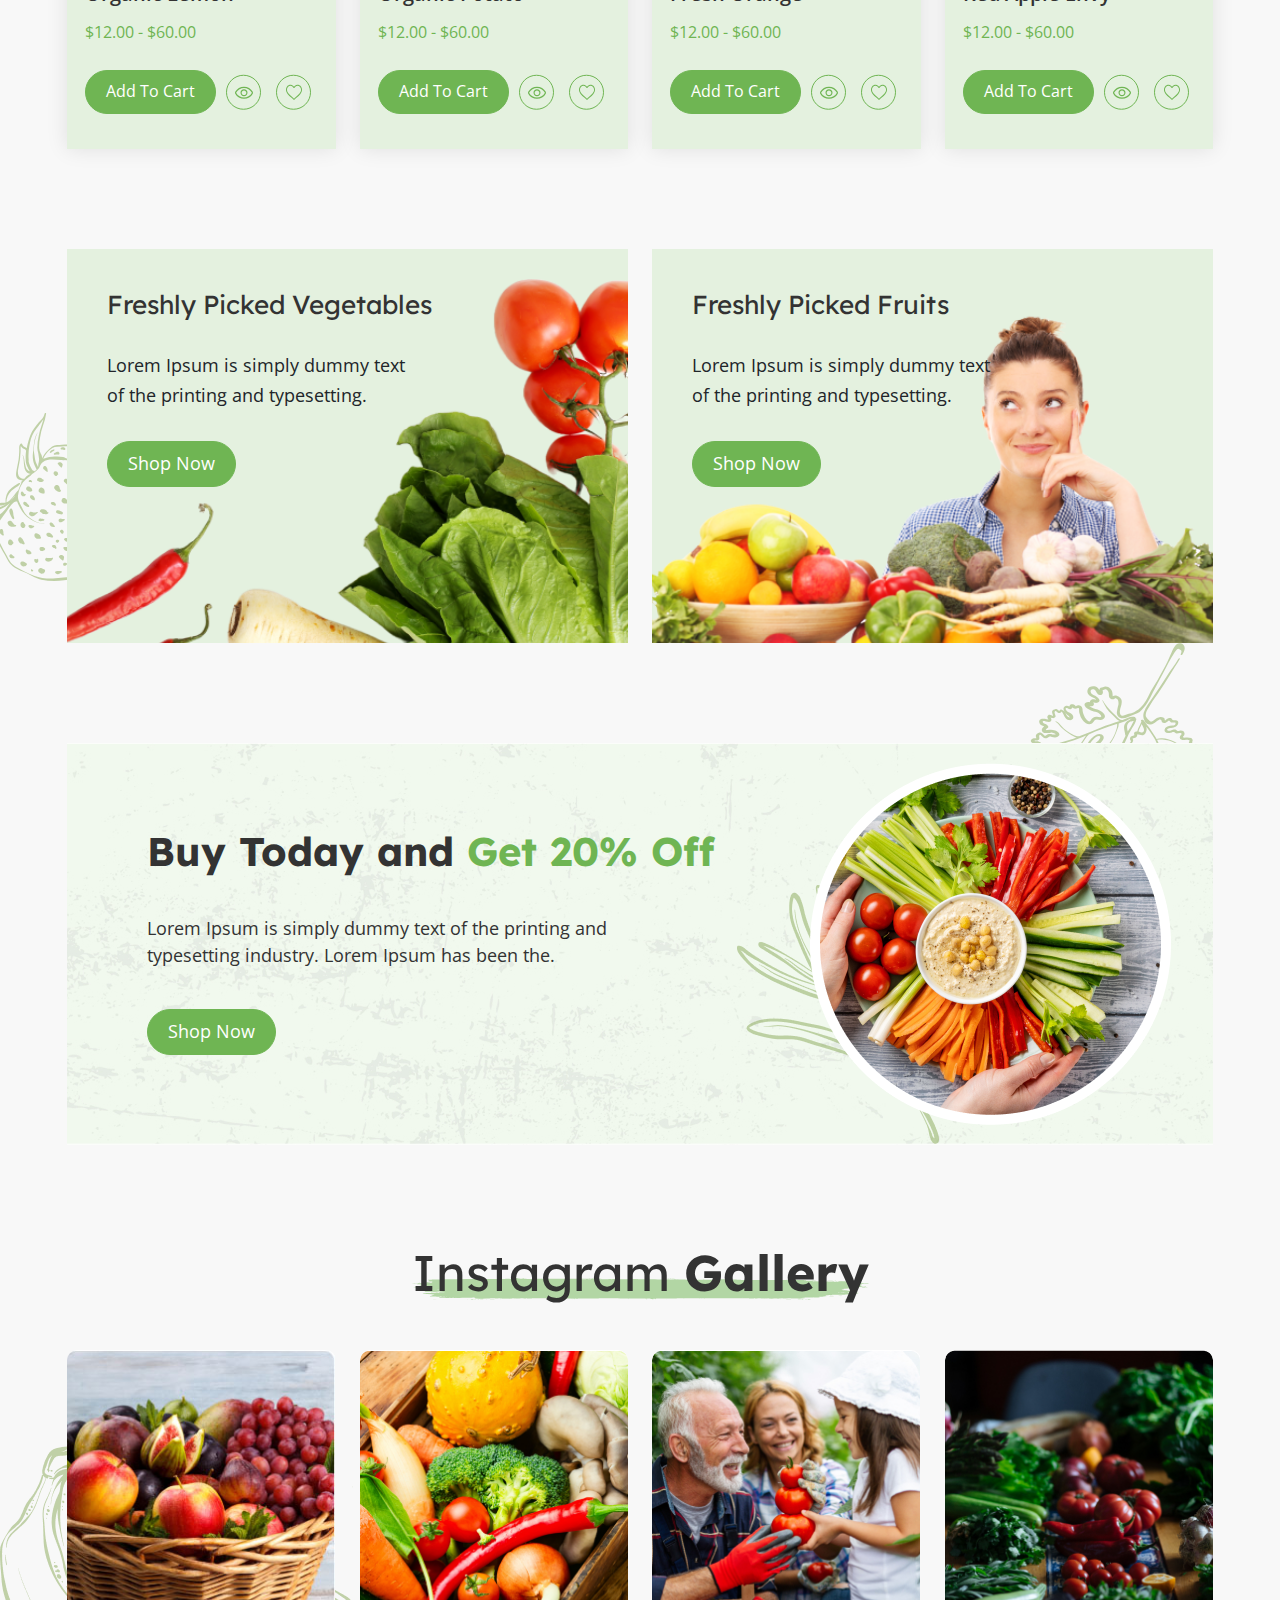
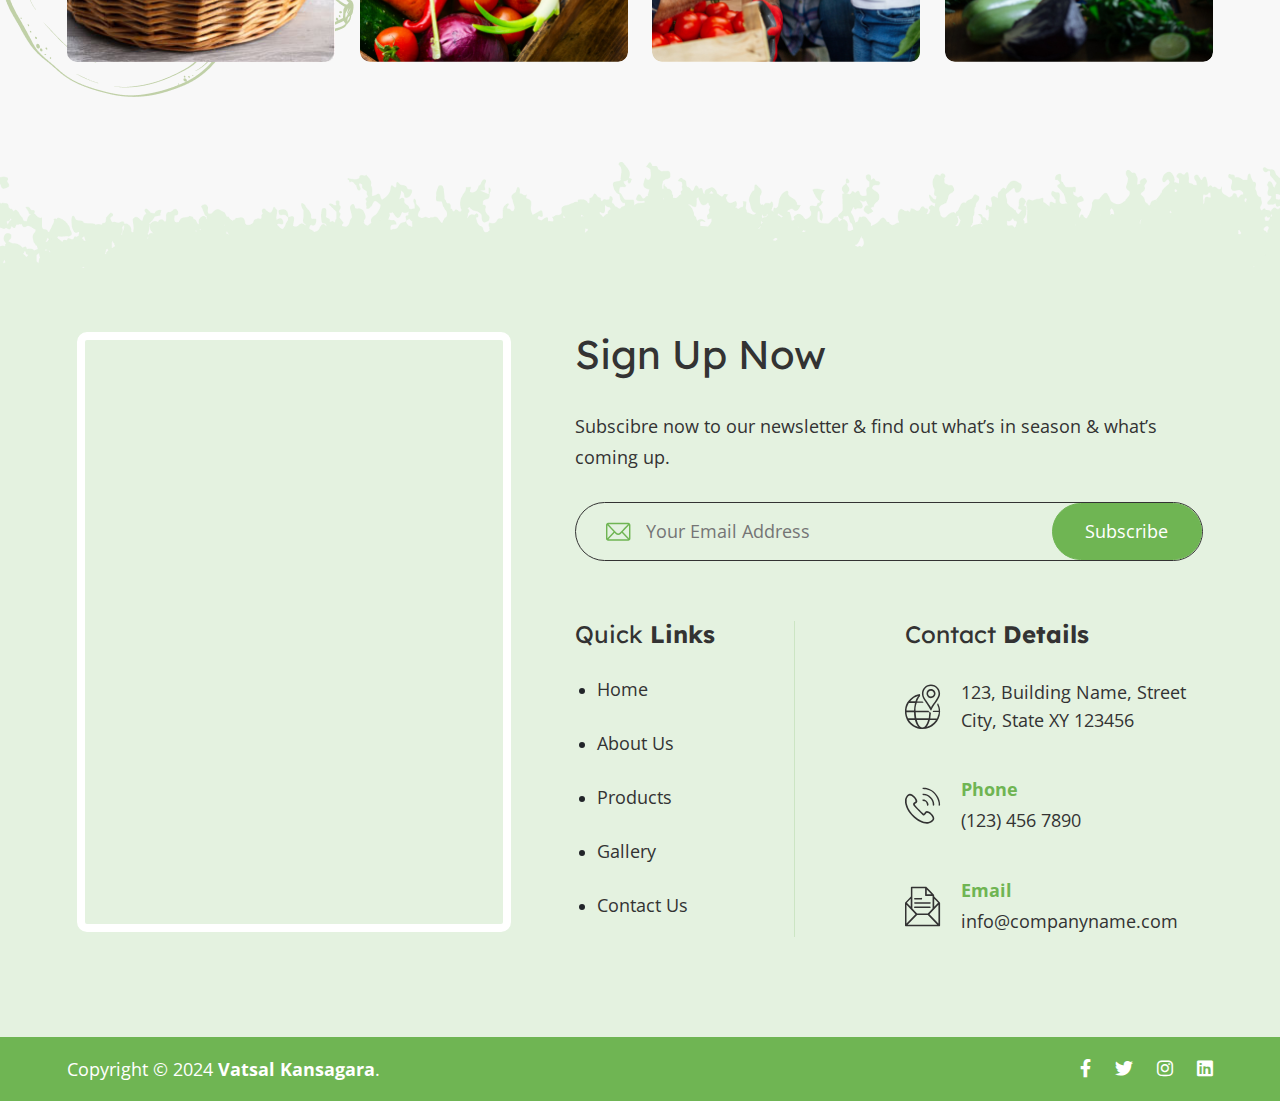
<file: pure-harvest-bootstrap.html>
<!DOCTYPE html>
<html lang="en">

<head>
    <meta charset="UTF-8">
    <meta name="viewport" content="width=device-width, initial-scale=1.0">
    <title>pure harvest</title>
    <!-- Font Family Css-->
    <link href="https://fonts.googleapis.com/css2?family=Lexend+Deca:wght@100..900&family=Open+Sans:ital,wght@0,300..800;1,300..800&display=swap" rel="stylesheet">
    <link rel="preconnect" href="https://fonts.googleapis.com">
    <link rel="preconnect" href="https://fonts.gstatic.com" crossorigin>
    <link href="https://fonts.googleapis.com/css2?family=DM+Sans:ital,opsz,wght@0,9..40,100..1000;1,9..40,100..1000&display=swap" rel="stylesheet">
    <!-- Font Awesome Icon Css-->
    <link href="css/all.css" rel="stylesheet" media="screen">
    <!-- bootstrap File Css-->
    <link rel="stylesheet" href="css/bootstrap.min.css">
    <!-- Toggle Menu css -->
	<link href="css/slicknav.css" rel="stylesheet" media="">
    <!-- Main custom css -->
    <link rel="stylesheet" href="css/pure-harvest-bootstrap.css">
</head>

<body>
    <!-- Header Start -->
    <header>
        <!--  top start -->
        <div class="top-bar">
            <div class="container">
                <div class="row">
                    <div class="col-lg-6 col-md-6">
                        <div class="top-icons">
                            <ul>
                                <li><a href="#"><i class="fa-brands fa-facebook-f"></i></a></li>
                                <li><a href="https://www.instagram.com/vatsal_kansagara12/" target="_blank"><i class="fa-brands fa-instagram"></i></a></li>
                                <li><a href="https://x.com/vatsalpatel1208" target="_blank"><i class="fa-brands fa-twitter"></i></a></li>
                                <li><a href="https://www.linkedin.com/in/vatsal-patel-1ba190287/" target="_blank"><i class="fa-brands fa-linkedin"></i></a></li>
                            </ul>
                        </div>
                    </div>
                    <div class="col-lg-6 col-md-6 col-12">
                        <div class="top-login-box">
                            <ul>
                                <li>
                                    <img src="images/login-icon.png">
                                    <a href="#">Login</a>
                                </li>
                                <li>
                                    <img src="images/login-icon1.png">
                                    <a href="#">My Account</a>
                                </li>
                            </ul>
                        </div>
                    </div>
                </div>
            </div>
        </div>

        <!-- Main header Start -->
        <div class="main-header">
            <div class="container">
                <div class="row align-items-center">
                    <div class="col-lg-2 col-md-4 col-7">
                        <div class="header-img">
                            <a href="pure-harvest-bootstrap.html">
                                <img src="images/logo.svg">
                            </a>
                        </div>
                    </div>

                    <div class="col-lg-10 col-md-8 col-5">
                        <div class="header-menu">
                            <ul class="main-menu" id="menu">
                                <li><a href="#">Home</a></li>
                                <li><a href="#">About Us</a></li>
                                <li><a href="#">Benefits of Organic</a></li>
                                <li class="drop-menu"><a href="#">Top Products</a>
                                    <ul>
                                        <li><a href="#">Product 1</a></li>
                                        <li><a href="#">Product 2</a></li>
                                        <li><a href="#">Product 3</a></li>
                                    </ul>
                                </li>
                                <li><a href="#">Gallery</a></li>
                                <li><a href="#">Contact Us</a></li>
                                <li class="header-icon"><a href="#"><img src="images/search.svg"></a></li>
                                <li class="header-icon"><a href="#"><img src="images/shop.svg"></a></li>
                            </ul>
                            <div class="navbar-toggle"></div>
                        </div>
                    </div>
                </div>
            </div>
            <div id="responsive-menu"></div>
        </div>
    </header>
    <!-- header End-->

    <!-- Hero Start -->
    <div class="hero">
        <div class="container">
            <div class="row align-items-center">
                <div class="col-lg-6 col-md-6 col-12 order-lg-1 order-md-1 order-2">
                    <div class="hero-box">
                        <div class="hero-heading">
                            <h1>We Deliver <span>Best</span> Organic Food</h1>
                        </div>
                        <div class="hero-body">
                            <p>10% certified-organic Mix of fruit and Veggies, Perfect for weekly cooking Snacking!</p>
                        </div>
                        <div class="hero-footer">
                            <a href="#" class="btn-default">Shop Now</a>
                            <a href="#" class="btn-default btn-highlighted">About Us</a>
                        </div>
                    </div>
                </div>
                <div class="col-lg-6 col-md-6 col-12  order-lg-1 order-md-1 order-1">
                    <div class="hero-section-img">
                        <figure>
                            <img src="images/hero-img.png">
                        </figure>
                    </div>
                </div>
            </div>
        </div>
    </div>
    <!-- hero section end -->

    <!-- hottest section start-->
    <div class="categorie">
        <div class="container">
            <div class="row">
                <div class="col-md-12 col-12">
                    <div class="section-title">
                        <h2>Hottest <span>Categories</span></h2>
                    </div>
                </div>
            </div>

            <div class="row">
                <div class="col-lg-3 col-md-6 col-12">
                    <div class="categorie-box">
                        <div class="categorie-img">
                            <figure>
                                <img src="images/hotest-1.png">
                            </figure>
                        </div>
                        <div class="categorie-content">
                            <p>Fruits</p>
                        </div>
                        <div class="categorie-icon">
                            <a href="#"><i class="fa-solid fa-arrow-right"></i></a>
                        </div>
                    </div>
                </div>

                <div class="col-lg-3 col-md-6 col-12">
                    <div class="categorie-box">
                        <div class="categorie-img">
                            <figure>
                                <img src="images/hotest-2.png">
                            </figure>
                        </div>
                        <div class="categorie-content">
                            <p>Vegetables</p>
                        </div>
                        <div class="categorie-icon">
                            <a href="#"><i class="fa-solid fa-arrow-right"></i></a>
                        </div>
                    </div>
                </div>

                <div class="col-lg-3 col-md-6 col-12">
                    <div class="categorie-box">
                        <div class="categorie-img">
                            <figure>
                                <img src="images/hotest-3.png">
                            </figure>
                        </div>
                        <div class="categorie-content">
                            <p>Fresh Nuts</p>
                        </div>
                        <div class="categorie-icon">
                            <a href="#"><i class="fa-solid fa-arrow-right"></i></a>
                        </div>
                    </div>
                </div>

                <div class="col-lg-3 col-md-6 col-12">
                    <div class="categorie-box">
                        <div class="categorie-img">
                            <figure>
                                <img src="images/hotest-4.png">
                            </figure>
                        </div>
                        <div class="categorie-content">
                            <p>Spice</p>
                        </div>
                        <div class="categorie-icon">
                            <a href="#"><i class="fa-solid fa-arrow-right"></i></a>
                        </div>
                    </div>
                </div>
            </div>
        </div>
    </div>
    <!-- hottest section end-->

    <!-- Organic Food Start -->
    <div class="organic-food">
        <div class="container">
            <div class="row">
                <div class="col-md-12 col-12">
                    <div class="section-title">
                        <h2>Benefits of <span>Organic Food</span></h2>
                    </div>
                </div>
            </div>

            <div class="row">
                <div class="col-lg-3 col-md-3 col-6">
                    <div class="organic-food-box">
                        <div class="organic-food-img">
                            <figure>
                                <img src="images/organic-food-img1.png">
                            </figure>
                        </div>
                        <div class="organic-food-content">
                            <p>Premium Quality</p>
                        </div>
                    </div>
                </div>

                <div class="col-lg-3 col-md-3 col-6">
                    <div class="organic-food-box">
                        <div class="organic-food-img">
                            <figure>
                                <img src="images/organic-food-img2.png">
                            </figure>
                        </div>
                        <div class="organic-food-content">
                            <p>Pure & Natural</p>
                        </div>
                    </div>
                </div>

                <div class="col-lg-3 col-md-3 col-6">
                    <div class="organic-food-box">
                        <div class="organic-food-img">
                            <figure>
                                <img src="images/organic-food-img3.png">
                            </figure>
                        </div>
                        <div class="organic-food-content">
                            <p>Specialty Produce</p>
                        </div>
                    </div>
                </div>

                <div class="col-lg-3 col-md-3 col-6">
                    <div class="organic-food-box">
                        <div class="organic-food-img">
                            <figure>
                                <img src="images/organic-food-img4.png">
                            </figure>
                        </div>
                        <div class="organic-food-content">
                            <p>Delicious & Tasty</p>
                        </div>
                    </div>
                </div>
            </div>
        </div>
    </div>
    <!-- Organic Food End -->

    <!-- product start -->
    <div class="product">
        <div class="container">
            <div class="row">
                <div class="col-lg-12">
                    <div class="section-title">
                        <h2>Top Picks <span>Products</span></h2>
                    </div>
                </div>
            </div>

            <div class="row">
                <div class="col-lg-3 col-md-4 col-12">
                    <div class="product-box">
                        <div class="product-img">
                            <figure>
                                <img src="images/product-2.png">
                            </figure>
                        </div>
                        <div class="product-content">
                            <h2>Fresh Orange</h2>
                            <p>$12.00 - $60.00</p>
                        </div>
                        <div class="product-cart">
                            <a href="#" class="btn-default">Add To Cart</a>
                            <figure>
                                <img src="images/product-eye.svg">
                            </figure>
                            <figure class="product-cart-img">
                                <img src="images/product-heart.svg">
                            </figure>
                        </div>
                        <div class="product-star">
                            <p><i class="fa-solid fa-star"></i> 5.00</p>
                        </div>
                    </div>
                </div>

                <div class="col-lg-3 col-md-4 col-12">
                    <div class="product-box">
                        <div class="product-img">
                            <figure>
                                <img src="images/product-1.png">
                            </figure>
                        </div>

                        <div class="product-content">
                            <h2>Red Apple Envy</h2>
                            <p>$12.00 - $60.00</p>
                        </div>
                        <div class="product-cart">
                            <a href="#" class="btn-default">Add To Cart</a>
                            <figure>
                                <img src="images/product-eye.svg">
                            </figure>
                            <figure class="product-cart-img">
                                <img src="images/product-heart.svg">
                            </figure>
                        </div>
                        <div class="product-star">
                            <p><i class="fa-solid fa-star"></i> 5.00</p>
                        </div>
                    </div>
                </div>

                <div class="col-lg-3 col-md-4 col-12">
                    <div class="product-box">
                        <div class="product-img">
                            <figure>
                                <img src="images/product-3.png">
                            </figure>
                        </div>
                        <div class="product-content">
                            <h2>Organic Lemon</h2>
                            <p>$12.00 - $60.00</p>
                        </div>
                        <div class="product-cart">
                            <a href="#" class="btn-default">Add To Cart</a>
                            <figure>
                                <img src="images/product-eye.svg">
                            </figure>
                            <figure class="product-cart-img">
                                <img src="images/product-heart.svg">
                            </figure>
                        </div>
                        <div class="product-star">
                            <p><i class="fa-solid fa-star"></i> 5.00</p>
                        </div>
                    </div>
                </div>

                <div class="col-lg-3 col-md-4 col-12">
                    <div class="product-box">
                        <div class="product-img">
                            <figure>
                                <img src="images/product-4.png">
                            </figure>
                        </div>
                        <div class="product-content">
                            <h2>Organic Potato</h2>
                            <p>$12.00 - $60.00</p>
                        </div>
                        <div class="product-cart">
                            <a href="#" class="btn-default">Add To Cart</a>
                            <figure>
                                <img src="images/product-eye.svg">
                            </figure>
                            <figure class="product-cart-img">
                                <img src="images/product-heart.svg">
                            </figure>
                        </div>
                        <div class="product-star">
                            <p><i class="fa-solid fa-star"></i> 5.00</p>
                        </div>
                    </div>
                </div>

                <div class="col-lg-3 col-md-4 col-12">
                    <div class="product-box">
                        <div class="product-img">
                            <figure>
                                <img src="images/product-3.png">
                            </figure>
                        </div>
                        <div class="product-content">
                            <h2>Organic Lemon</h2>
                            <p>$12.00 - $60.00</p>
                        </div>
                        <div class="product-cart">
                            <a href="#" class="btn-default">Add To Cart</a>
                            <figure>
                                <img src="images/product-eye.svg">
                            </figure>
                            <figure class="product-cart-img">
                                <img src="images/product-heart.svg">
                            </figure>
                        </div>
                        <div class="product-star">
                            <p><i class="fa-solid fa-star"></i> 5.00</p>
                        </div>
                    </div>
                </div>

                <div class="col-lg-3 col-md-4 col-12">
                    <div class="product-box">
                        <div class="product-img">
                            <figure>
                                <img src="images/product-4.png">
                            </figure>
                        </div>
                        <div class="product-content">
                            <h2>Organic Potato</h2>
                            <p>$12.00 - $60.00</p>
                        </div>
                        <div class="product-cart">
                            <a href="#" class="btn-default">Add To Cart</a>
                            <figure>
                                <img src="images/product-eye.svg">
                            </figure>
                            <figure class="product-cart-img">
                                <img src="images/product-heart.svg">
                            </figure>
                        </div>
                        <div class="product-star">
                            <p><i class="fa-solid fa-star"></i> 5.00</p>
                        </div>
                    </div>
                </div>

                <div class="col-lg-3 col-md-4 col-12">
                    <div class="product-box">
                        <div class="product-img">
                            <figure>
                                <img src="images/product-2.png">
                            </figure>
                        </div>
                        <div class="product-content">
                            <h2>Fresh Orange</h2>
                            <p>$12.00 - $60.00</p>
                        </div>
                        <div class="product-cart">
                            <a href="#" class="btn-default">Add To Cart</a>
                            <figure>
                                <img src="images/product-eye.svg">
                            </figure>
                            <figure class="product-cart-img">
                                <img src="images/product-heart.svg">
                            </figure>
                        </div>
                        <div class="product-star">
                            <p><i class="fa-solid fa-star"></i> 5.00</p>
                        </div>
                    </div>
                </div>

                <div class="col-lg-3 col-md-4 col-12">
                    <div class="product-box">
                        <div class="product-img">
                            <figure>
                                <img src="images/product-1.png">
                            </figure>
                        </div>

                        <div class="product-content">
                            <h2>Red Apple Envy</h2>
                            <p>$12.00 - $60.00</p>
                        </div>
                        <div class="product-cart">
                            <a href="#" class="btn-default">Add To Cart</a>
                            <figure>
                                <img src="images/product-eye.svg">
                            </figure>
                            <figure class="product-cart-img">
                                <img src="images/product-heart.svg">
                            </figure>
                        </div>
                        <div class="product-star">
                            <p><i class="fa-solid fa-star"></i> 5.00</p>
                        </div>
                    </div>
                </div>
            </div>
        </div>
    </div>
    <!-- product End -->

    <!-- fresh pack start-->
    <div class="fresh-pack">
        <div class="container">
            <div class="row">
                <div class="col-lg-6 col-md-12">
                    <div class="fresh-pack-box vegetables">
                        <div class="fresh-pack-heading">
                            <h2>Freshly Picked <span>Vegetables</span></h2>
                        </div>
                        <div class="fresh-pack-body">
                            <p>Lorem Ipsum is simply dummy text of the printing and typesetting.</p>
                        </div>
                        <div class="fresh-pack-footer">
                            <a href="#" class="btn-default">Shop Now</a>
                        </div>
                    </div>
                </div>

                <div class="col-lg-6 col-md-12">
                    <div class="fresh-pack-box fruits">
                        <div class="fresh-pack-heading">
                            <h2>Freshly Picked <span>Fruits</span></h2>
                        </div>
                        <div class="fresh-pack-body">
                            <p>Lorem Ipsum is simply dummy text of the printing and typesetting.</p>
                        </div>
                        <div class="fresh-pack-footer">
                            <a href="#" class="btn-default">Shop Now</a>
                        </div>
                    </div>
                </div>
            </div>
        </div>
    </div>
    <!-- fresh pack start-->

    <!-- Today Deal Start-->
    <div class="today-deal">
        <div class="container">
            <div class="row">
                <div class="col-lg-12">
                    <div class="today-deal-box">
                        <div class="row align-items-center">
                            <div class="col-lg-7 col-md-7 col-12 order-lg-1 order-md-1 order-2">
                                <div class="today-deal-content">
                                    <div class="today-deal-heading">
                                        <h2>Buy Today and <span>Get 20% Off</span></h2>
                                    </div>
                                    <div class="today-deal-body">
                                        <p>Lorem Ipsum is simply dummy text of the printing and typesetting industry. Lorem Ipsum has been the.</p>
                                    </div>
                                    <div class="today-deal-footer">
                                        <a href="#" class="btn-default">Shop Now</a>
                                    </div>
                                </div>
                            </div>

                            <div class="col-lg-5 col-md-5 col-12 order-lg-1 order-md-1 order-1">
                                <div class="today-deal-img">
                                    <figure>
                                        <img src="images/today-img.png">
                                    </figure>
                                </div>
                            </div>
                        </div>
                    </div>
                </div>
            </div>
        </div>
    </div>
    <!-- Today Deal End-->

    <!-- insta galary start-->
    <div class="insta-gallery">
        <div class="container">
            <div class="row">
                <div class="col-lg-12">
                    <div class="section-title">
                        <h2>Instagram <span>Gallery</span></h2>
                    </div>
                </div>
            </div>

            <div class="row">
                <div class="col-lg-3 col-md-3 col-6">
                    <div class="gallery-img">
                        <figure>
                            <img src="images/insta1.jpg">
                        </figure>
                    </div>
                </div>

                <div class="col-lg-3 col-md-3 col-6">
                    <div class="gallery-img">
                        <figure>
                            <img src="images/insta2.jpg">
                        </figure>
                    </div>
                </div>

                <div class="col-lg-3 col-md-3 col-6">
                    <div class="gallery-img">
                        <figure>
                            <img src="images/insta3.jpg">
                        </figure>
                    </div>
                </div>

                <div class="col-lg-3 col-md-3 col-6">
                    <div class="gallery-img">
                        <figure>
                            <img src="images/insta4.jpg">
                        </figure>
                    </div>
                </div>
            </div>
        </div>
    </div>
    <!-- insta galary start-->

    <!-- footer  start -->
    <footer>
        <div class="mega-footer">
            <div class="container">
                <div class="row">
                    <div class="col-lg-5 col-md-12 col-12 order-lg-1 order-md-2 order-2">
                        <div class="footer-map">
                            <iframe
                                src="https://www.google.com/maps/embed?pb=!1m14!1m12!1m3!1d926.8712122061448!2d70.93157133944747!3d21.68388815759985!2m3!1f0!2f0!3f0!3m2!1i1024!2i768!4f13.1!5e0!3m2!1sen!2sin!4v1717671420568!5m2!1sen!2sin" style="border:0;" allowfullscreen="" loading="lazy" referrerpolicy="no-referrer-when-downgrade">
                            </iframe>
                        </div>
                    </div>

                    <div class="col-lg-7 col-md-12 col-12 order-lg-1 order-md-1 order-1">
                        <div class="footer-box">
                            <div class="footer-heading">
                                <h2>Sign Up <span>Now</span></h2>
                             </div>
                            <div class="footer-content">
                                <p>Subscibre now to our newsletter & find out what’s in season & what’s coming up.</p>
                            </div>
                            <div class="footer-email">
                                <form>
                                    <input type="email" placeholder="Your Email Address" class="footer-email-content">
                                    <button type="submit">Subscribe</button>
                                </form>
                            </div>
                            <div class="footer-box-content">
                                <div class="footer-link">
                                    <div class="footer-link-heading">  
                                        <h3>Quick <span>Links</span></h3>
                                    </div>
                                    <div class="footer-link-menu">
                                        <ul>
                                            <li><a href="#">Home</a></li>
                                            <li><a href="#">About Us</a></li>
                                            <li><a href="#">Products</a></li>
                                            <li><a href="#">Gallery</a></li>
                                            <li><a href="#">Contact Us</a></li>
                                        </ul>
                                    </div>                                   
                                </div>
                                <div class="footer-contact">
                                    <div class="footer-contact-heading">
                                        <h3>Contact <span>Details</span></h3>
                                    </div>
                                    <div class="footer-contact-details">
                                        <ul>
                                            <li>
                                                <img src="images/contect-details1.svg">
                                                <p class="footer-p">123, Building Name, Street City, State XY 123456</p>
                                            </li>
                                            <li>
                                                <img src="images/contect-details2.svg">
                                                <p>Phone 
                                                    <a href="#">(123) 456 7890</a>
                                                </p>
                                            </li>
                                            <li>
                                                <img src="images/contect-details3.svg">
                                                <p>Email 
                                                    <a href="#">info@companyname.com</a>
                                                </p>
                                            </li>
                                        </ul>
                                    </div>                                  
                                </div>
                            </div>
                        </div>
                    </div>
                </div>
            </div>
        </div>
    
        <!-- Copyright Footer -->
        <div class="copyright-footer">
            <div class="container">
                <div class="row align-items-center">
                    <div class="col-lg-6 col-md-9 col-12 order-lg-1 order-md-1 order-2">
                        <div class="copyright-content">
                            <p>Copyright © 2024 <span>Vatsal Kansagara</span>.</p>
                        </div>
                    </div>

                    <div class="col-lg-6 col-md-3 col-12 order-lg-2 order-md-2 order-1">
                        <div class="copyright-icon">
                            <ul>
                                <li><a href="#"><i class="fa-brands fa-facebook-f"></i></a></li>
                                <li><a href="https://x.com/vatsalpatel1208" target="_blank"><i class="fa-brands fa-twitter"></i></a></li>
                                <li><a href="https://www.instagram.com/vatsal_kansagara12/" target="_blank"><i class="fa-brands fa-instagram"></i></a></li>
                                <li><a href="https://www.linkedin.com/in/vatsal-patel-1ba190287/" target="_blank"><i class="fa-brands fa-linkedin"></i></a></li>
                            </ul>
                        </div>
                    </div>
                </div>
            </div>
        </div>
    </footer>
    <!-- Footer End -->
    
    <!-- Bootstrap js file -->
	<script src="js/bootstrap.min.js"></script>
    <!-- jquary toggle menu js file -->
	<script src="js/jquery-3.7.1.min.js"></script>
	<script src="js/jquery.slicknav.js"></script>
	
	<script>
		(function ($) {
			"use strict";
			
			var $window = $(window); 
			var $body = $('body'); 

			/* slick nav */
			$('#menu').slicknav({prependTo:'#responsive-menu',label:'', closeOnClick:true});
				
		})(jQuery);
	</script>
</body>
</html>
</file>
